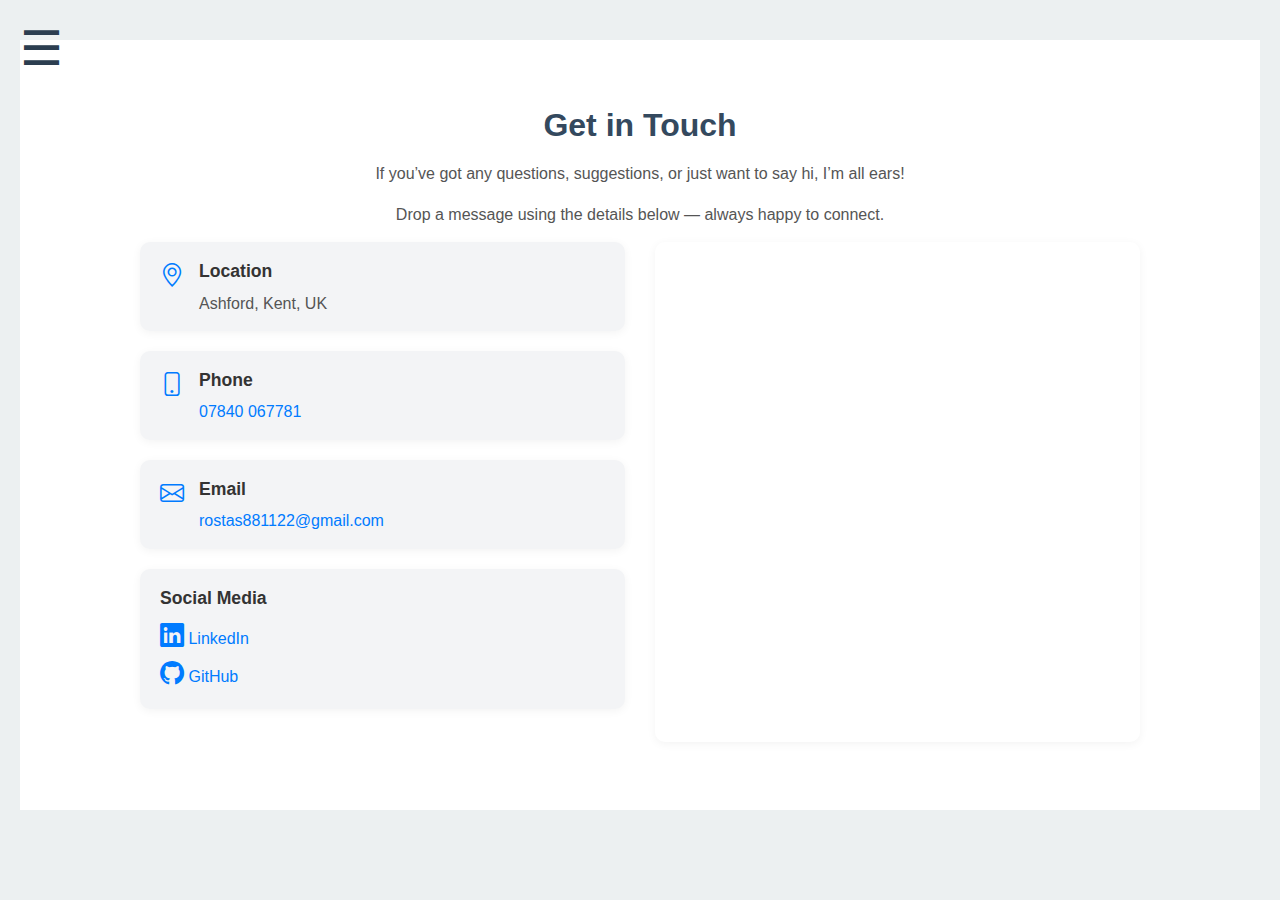
<file: web/html/contact_page.html>
<!DOCTYPE html>
<html lang="en">
<head>
  <meta charset="UTF-8" />
  <meta name="viewport" content="width=device-width, initial-scale=1.0" />
  <title>Contact Page</title>
  <link rel="stylesheet" href="style.css" />
  <link rel="stylesheet" href="https://cdn.jsdelivr.net/npm/bootstrap-icons/font/bootstrap-icons.css" />
</head>

<body>
  <div class="layout">

    <!-- Mobile Nav Toggle -->
    <button id="mobile-nav-toggle1">☰</button>

    <!-- Sidebar Navigation -->
    <nav id="navmenu1" class="navmenu1 hidden">
      <ul>
        <li><a href="index.html"><i class="bi bi-house navicon1"></i> Home</a></li>
        <li><a href="#about1"><i class="bi bi-person navicon1"></i> About</a></li>
        <!-- <li><a href="#resume1"><i class="bi bi-file-earmark-text navicon1"></i> Resume</a></li> -->
        <!-- <li><a href="#portfolio1"><i class="bi bi-images navicon1"></i> Portfolio</a></li> -->
        <li><a href="contact_page.html"><i class="bi bi-envelope navicon1"></i> Contact</a></li>
        <li><a href="https://janosrostas.co.uk/"><i class="bi bi-cloud-check navicon1"></i> JanosRostas.co.uk</a></li>
        <li><a href="login_modern.html"><i class="bi bi-box-arrow-in-right navicon1"></i> Login</a></li>
      </ul>
    </nav>

    <!-- Main Content -->
    <main class="main-content">



      <section id="reach-out" class="reach-out">
        <div class="reach-out-container">
          <h2>Get in Touch</h2>
          <p>If you’ve got any questions, suggestions, or just want to say hi, I’m all ears!</p>
          <p>Drop a message using the details below — always happy to connect.</p>

          <div class="contact-wrapper">

            <!-- Contact Details -->
            <div class="contact-details">

              <!-- Address -->
              <div class="info-box">
                <i class="bi bi-geo-alt"></i>
                <div>
                  <h3>Location</h3>
                  <p>Ashford, Kent, UK</p>
                </div>
              </div>

              <!-- Phone Box -->
              <div class="info-box">
                <i class="bi bi-phone"></i>
                <div>
                  <h3>Phone</h3>
                  <p><a href="tel:+447840067781"> 07840 067781</a></p>
                </div>
              </div>

              <!-- Email Box -->
              <div class="info-box">
                <i class="bi bi-envelope"></i>
                <div>
                  <h3>Email</h3>
                  <p><a href="mailto:rostas881122@gmail.com">rostas881122@gmail.com</a></p>
                </div>
              </div>

              <!-- Social Media -->
              <div class="info-box">
                <div>
                  <h3>Social Media</h3>
                  <p><a href="https://www.linkedin.com/in/janos-rostas/" target="_blank" rel="noopener noreferrer"><i class="bi bi-linkedin"></i> LinkedIn</a></p>
                  <p><a href="https://www.github.com/Janos11" target="_blank" rel="noopener noreferrer"><i class="bi bi-github"></i> GitHub</a></p>
                </div>
              </div>

            </div>

            <!-- Google Map -->
            <div class="contact-map">

              <iframe
                src="https://www.google.com/maps/embed?pb=!1m18!1m12!1m3!1d35672.74859886945!2d0.8568454584907657!3d51.153066550878904!2m3!1f0!2f0!3f0!3m2!1i1024!2i768!4f13.1!3m3!1m2!1s0x47dec322dc36f387%3A0x280d4f34618ec61e!2sAshford!5e0!3m2!1sen!2suk!4v1723984497178!5m2!1sen!2suk"
                frameborder="0"
                allowfullscreen
                loading="lazy"
                referrerpolicy="no-referrer-when-downgrade">
              </iframe>

            </div>
          </div>
        </div>
      </section>






      <!-- Go To Top Button Simple -->
      <!--
      <a href="#" class="go-top d-flex align-items-center justify-content-center">
        <i class="bi bi-arrow-up-short"></i>
      </a>
      -->
      <!-- Go To Top Button With progress circle -->
      <a href="#" class="go-top d-flex align-items-center justify-content-center">
        <svg class="progress-circle" width="48" height="48">
          <circle cx="24" cy="24" r="20"></circle>
          <circle cx="24" cy="24" r="20" class="progress"></circle>
        </svg>
        <i class="bi bi-arrow-up-short"></i>
      </a>


    </main>
  </div>

  <script src="main.js"></script>

</body>
</html>
</file>
<file: web/html/style.css>
/*------------------------------------------------------------------
# Reset & Base
------------------------------------------------------------------*/
/*  */
* {
  box-sizing: border-box;
  margin: 0;
  padding: 0;
}

body {
  font-family: 'Segoe UI', sans-serif;
  background-color: #f4f6f8;
  color: #333;
  line-height: 1.6;
}

.layout {
  display: flex;
  min-height: 100vh;
}

.main-content {
  flex: 1;
  padding: 40px 20px;
  background-color: #ecf0f1;
}

/* Headings */
@media (max-width: 768px){
  h1 {
  margin-left: 50px; /* enough space for the menu icon */
  font-size: 1.5em;   /* optional: shrink font size slightly on small screens */
  }
}

h1 {
  font-size: 2.5rem;
  margin-bottom: 25px;
  color: #2c3e50;
  text-align: center;
}

h2 {
  font-size: 1.5rem;
  margin-bottom: 15px;
  color: #34495e;
}

/* Panel */
.panel {
  background: #fff;
  padding: 25px;
  border-radius: 14px;
  box-shadow: 0 6px 20px rgba(0, 0, 0, 0.08);
  margin: 25px auto;
  width: 90%;
  max-width: 900px;
}

/* Camera */
.camera-wrapper {
  display: flex;
  justify-content: center;
  border-radius: 12px;
  box-shadow: 0 4px 10px rgba(0,0,0,0.1);  /* gentle shadow */
  margin: 30px auto;         /* vertical spacing, centered horizontally */
  max-width: 700px;          /* keep the whole container from getting too wide */
}

.camera-wrapper iframe {
  width: 100%;
  aspect-ratio: 16 / 9;      /* keeps correct 16:9 ratio */
  border-radius: 12px;
  border: 2px solid #ddd;
  box-shadow: 0 2px 8px rgba(0,0,0,0.15);
  display: block;
  overflow: hidden;   /* hide scrollbars */
  max-height: 100%;   /* don't let iframe exceed container height */
}


/* Movement Controls */
@media (max-width: 768px) {
  .movement-controls {
  grid-template-columns: repeat(3, 1fr);
  grid-template-areas:
    ". up ."
    "left . right"
    ". down ."
    "rotate-left . rotate-right";
  }


  .movement-controls button {
    width: 80%;
    max-width: 200px;
  }
}

.movement-controls {
  display: grid;
  grid-template-areas:
    ". up ."
    "left . right"
    ". down ."
    "rotate-left . rotate-right";
  gap: 12px;
  justify-content: center;
  align-items: center;
  margin-top: 20px;
}

.up { grid-area: up; }
.down { grid-area: down; }
.left { grid-area: left; }
.right { grid-area: right; }
.rotate-left { grid-area: rotate-left; }
.rotate-right { grid-area: rotate-right; }

.movement-controls button {
  width: 110px;
  height: 50px;
  font-size: 16px;
  background-color: #2980b9;
  color: white;
  border: none;
  border-radius: 6px;
  cursor: pointer;
  transition: background-color 0.3s ease;
}

.movement-controls button:hover {
  background-color: #1c6692;
}

/* LED Controls */
.led-controls button {
  margin: 10px;
  padding: 12px 30px;
  font-size: 16px;
  border: none;
  border-radius: 6px;
  color: white;
  cursor: pointer;
  transition: 0.3s ease;
}

.led-button-group {
  display: flex;
  justify-content: center;
  gap: 20px;
  margin-top: 15px;
}

#led-on {
  background-color: #27ae60;
  align: center;
}

#led-off {
  background-color: #e74c3c;
  align: center;
}

#led-on:hover {
  background-color: #1e874b;
}

#led-off:hover {
  background-color: #c0392b;
}

/* Feedback */
.response {
  margin-top: 15px;
  padding: 10px;
  border-radius: 6px;
  font-weight: bold;
}

.success {
  background: #dff0d8;
  color: #3c763d;
}

.error {
  background: #f2dede;
  color: #a94442;
}

.loading {
  color: #31708f;
}

/* Navigation Menu Styles */
#mobile-nav-toggle1 {
  color: #2c3e50;
  transition: color 0.3s;
  position: absolute;
  top: 20px;
  left: 20px;
  font-size: 3rem;
  background: none;
  border: none;
  cursor: pointer;
  z-index: 999;
}

#mobile-nav-toggle1:hover {
  transform: scale(1.2);
}

#mobile-nav-toggle1.menu-open {
  color: white; /* when menu is opened */
}

#mobile-nav-toggle1.menu-open:hover {
  color: #3498db;
}

.navmenu1 {
  width: 230px;
  background-color: #2c3e50;
  color: white;
  padding: 20px 15px;
  padding: 100px 15px 20px 15px;
}

.navmenu1 ul {
  list-style: none;
}

.navmenu1 li {
  margin-bottom: 15px;
}

.navmenu1 a {
  text-decoration: none;
  color: white;
  display: flex;
  align-items: center;
}

.navmenu1 a:hover {
  color: #3498db;
}

.navicon1 {
  margin-right: 10px;
}

/* Hidden Class */
.hidden {
  display: none;
}

/* Responsive */
@media (max-width: 768px) {
  .layout {
    flex-direction: column;
  }

  .navmenu1 {
    width: 100%;
  }

  .main-content {
    padding: 20px 10px;
  }

  .movement-controls button {
    width: 100%;
  }

  #mobile-nav-toggle1 {
    align-self: flex-start;
  }


}

/* - - - - - - - - - - - - - - - - - - - - - - - - - - - - - - - - - - - - - - - - - - - - - - - - - - - - - - - - - - - - - -
 <!-- Go To Top Button -->
 - - - - - - - - - - - - - - - - - - - - - - - - - - - - - - - - - - - - - - - - - - - - - - - - - - - - - - - - - - - - - -*/
/* (Enhanced) */
.go-top {
  position: fixed;
  right: 20px;
  bottom: -20px;
  opacity: 0;
  visibility: hidden;
  width: 40px;
  height: 40px;
  background-color: #2c3e50; /* Match navmenu1 background */
  border-radius: 50%;
  z-index: 99997; /* lower than chat-launcher (99998) */
  transition: all 0.4s ease-in-out;
  display: flex;
  align-items: center;
  justify-content: center;
  border: 2px solid white; /* Outline */
  border-width: 1.5px;
  box-shadow: 0 4px 12px rgba(0, 0, 0, 0.3); /* Bubble feel */
  cursor: pointer;
}

.go-top i {
  position: absolute;
  font-size: 24px;
  color: white;
  z-index: 2;
}

.go-top:hover {
  transform: scale(1.2);
  box-shadow: 0 12px 22px rgba(0, 0, 0, 0.4);
  background-color: #34495e; /* Slightly lighter on hover */
}

.go-top.show {
  visibility: visible;
  opacity: 1;
  bottom: 20px;
}

/* Progress circle */
.progress-circle {
  position: absolute;
  transform: rotate(-90deg);
  z-index: 1;
}

.progress-circle circle {
  fill: none;
  stroke-width: 4;
}

.progress-circle circle:first-child {
  stroke: rgba(255, 255, 255, 0.2); /* background circle */
}

.progress-circle .progress {
  stroke: white;
  stroke-dasharray: 126; /* circumference = 2πr = 2*3.14*20 ≈ 126 */
  stroke-dashoffset: 126;
  transition: stroke-dashoffset 0.2s linear;
}


/* - - - - - - - - - - - - - - - - - - - - - - - - - - - - - - - - - - - - - - - - - - - - - - - - - - - - - - - - - - - - - -
 <!-- Login Modern -->
 - - - - - - - - - - - - - - - - - - - - - - - - - - - - - - - - - - - - - - - - - - - - - - - - - - - - - - - - - - - - - -*/
.container {
  background: #e0e5ec;
  padding: 30px;
  border-radius: 20px;
  box-shadow: 10px 10px 30px #c2c8d0, -10px -10px 30px #ffffff;
  width: 300px;
  margin-top: 100px;
  /* Center horizontally and vertically */
  margin: 100px auto 0 auto;
}

.tabs {
  display: flex;
  justify-content: space-between;
  margin-bottom: 20px;
}

.tabs button {
  flex: 1;
  padding: 10px;
  border: none;
  background: none;
  font-weight: bold;
  cursor: pointer;
  border-radius: 10px;
  transition: 0.3s;
}

.tabs button.active {
  background: #d1d9e6;
  box-shadow: inset 2px 2px 5px #bec4cb, inset -2px -2px 5px #f0f5fa;
}

.form {
  display: none;
  flex-direction: column;
}

.form.active {
  display: flex;
}

input {
  margin: 10px 0;
  padding: 12px;
  border-radius: 10px;
  border: none;
  background: #e0e5ec;
  box-shadow: inset 4px 4px 6px #c8ccd1, inset -4px -4px 6px #f0f5fa;
}

.btn {
  margin-top: 10px;
  padding: 12px;
  background: #e0e5ec;
  border: none;
  border-radius: 10px;
  cursor: pointer;
  font-weight: bold;
  box-shadow: 6px 6px 10px #c2c8d0, -6px -6px 10px #ffffff;
  transition: 0.3s;
}

.btn:hover {
  background: #d6dce4;
}

.or {
  text-align: center;
  margin: 15px 0 10px;
  font-size: 0.85em;
  color: #666;
}

.socials {
  display: flex;
  justify-content: space-around;
}

.social {
  width: 40px;
  height: 40px;
  border-radius: 50%;
  border: none;
  background: #e0e5ec;
  box-shadow: 6px 6px 10px #c2c8d0, -6px -6px 10px #ffffff;
  font-size: 1.2em;
  cursor: pointer;
}

.social:hover {
  background: #d6dce4;
}


/*------------------------------------------------------------------
# Contact Section Styling
------------------------------------------------------------------*/
/* Main Section */
.reach-out {
  background: #ffffff;
  padding: 60px 20px;
  text-align: center;
}

/* Wrapper Container */
.reach-out-container {
  max-width: 1000px;
  margin: 0 auto;
}

/* Headings & Paragraphs */
.reach-out h2 {
  font-size: 2rem;
  margin-bottom: 10px;
}

.reach-out p {
  font-size: 1rem;
  color: #555;
  margin: 5px 0 15px;
}

.contact-wrapper {
  display: flex;
  gap: 30px;
  align-items: stretch; /* Makes both columns equal height */
}

.contact-details {
  display: flex;
  flex-direction: column;
  gap: 15px;
  flex: 1;
}

.contact-map {
  flex: 1;
}

.contact-map iframe {
  width: 100%;
  height: 100%;
  border: 0;
  border-radius: 10px;
}

/* Contact Info */
.contact-details {
  display: flex;
  flex-direction: column;
  gap: 20px;
  align-items: stretch; /* Ensure children stretch equally */
}

.info-box {
  background: #f3f4f6;
  padding: 15px 20px;
  border-radius: 10px;
  display: flex;
  gap: 15px;
  align-items: flex-start;
  box-shadow: 0 2px 10px rgba(0,0,0,0.05);
  width: 100%;
}

.info-box:hover {
  background: #f3f4f6;
  transform: scale(1.2); /* Grows on hover */
  box-shadow: 0 4px 20px rgba(0, 0, 0, 0.3); /* Optional: slightly stronger shadow on hover */
}

.info-box i {
  font-size: 24px;
  color: #007bff;
}

.info-box div {
  text-align: left; /* Force left alignment inside box */
  flex: 1;
}

.info-box h3 {
  margin: 0 0 5px;
  font-size: 1.1rem;
  font-weight: bold;
}

.info-box p {
  margin: 0;
  font-size: 1rem;
}

.info-box a {
  color: #007bff;
  text-decoration: none;
}

.info-box a:hover {
  text-decoration: underline;
}

/* Map */
.contact-map iframe {
  width: 100%;
  height: 500px;
  border-radius: 10px;
  border: none;
  box-shadow: 0 2px 10px rgba(0,0,0,0.05);
}

@media (max-width: 768px) {
  .contact-wrapper {
    flex-direction: column; /* Stack vertically */
  }

  .contact-details {
    align-items: center;
  }

  .info-box {
    text-align: left;
    width: 100%;
    max-width: 400px;
    margin: 0 auto;
  }

  .contact-map {
    width: 100%;
    margin-top: 20px;
  }

  .contact-map iframe {
    height: 300px; /* Slightly taller for mobile usability */
  }
}

.fade-in-10 {
  opacity: 0;
  transform: translateY(40px);
  animation: fadeInUp 1s ease-out forwards;
}

.fade-in-15 {
  opacity: 0;
  transform: translateY(40px);
  animation: fadeInUp 1.5s ease-out forwards;
}

.fade-in-20 {
  opacity: 0;
  transform: translateY(40px);
  animation: fadeInUp 2s ease-out forwards;
}

.fade-in-25 {
  opacity: 0;
  transform: translateY(40px);
  animation: fadeInUp 2.5s ease-out forwards;
}

.fade-in-r {
  opacity: 0;
  transform: translateX(100px);
  animation: fadeInRight 2.5s ease-out forwards;
}

@keyframes fadeInUp {
  to {
    opacity: 1;
    transform: translateY(0);
  }
}

@keyframes fadeInRight {
  to {
    opacity: 1;
    transform: translateX(0);
  }
}

/*
Light Gray	#e0e0e0
Cool Gray	#d6d6d6
Medium Gray	#cccccc
*/
</file>
